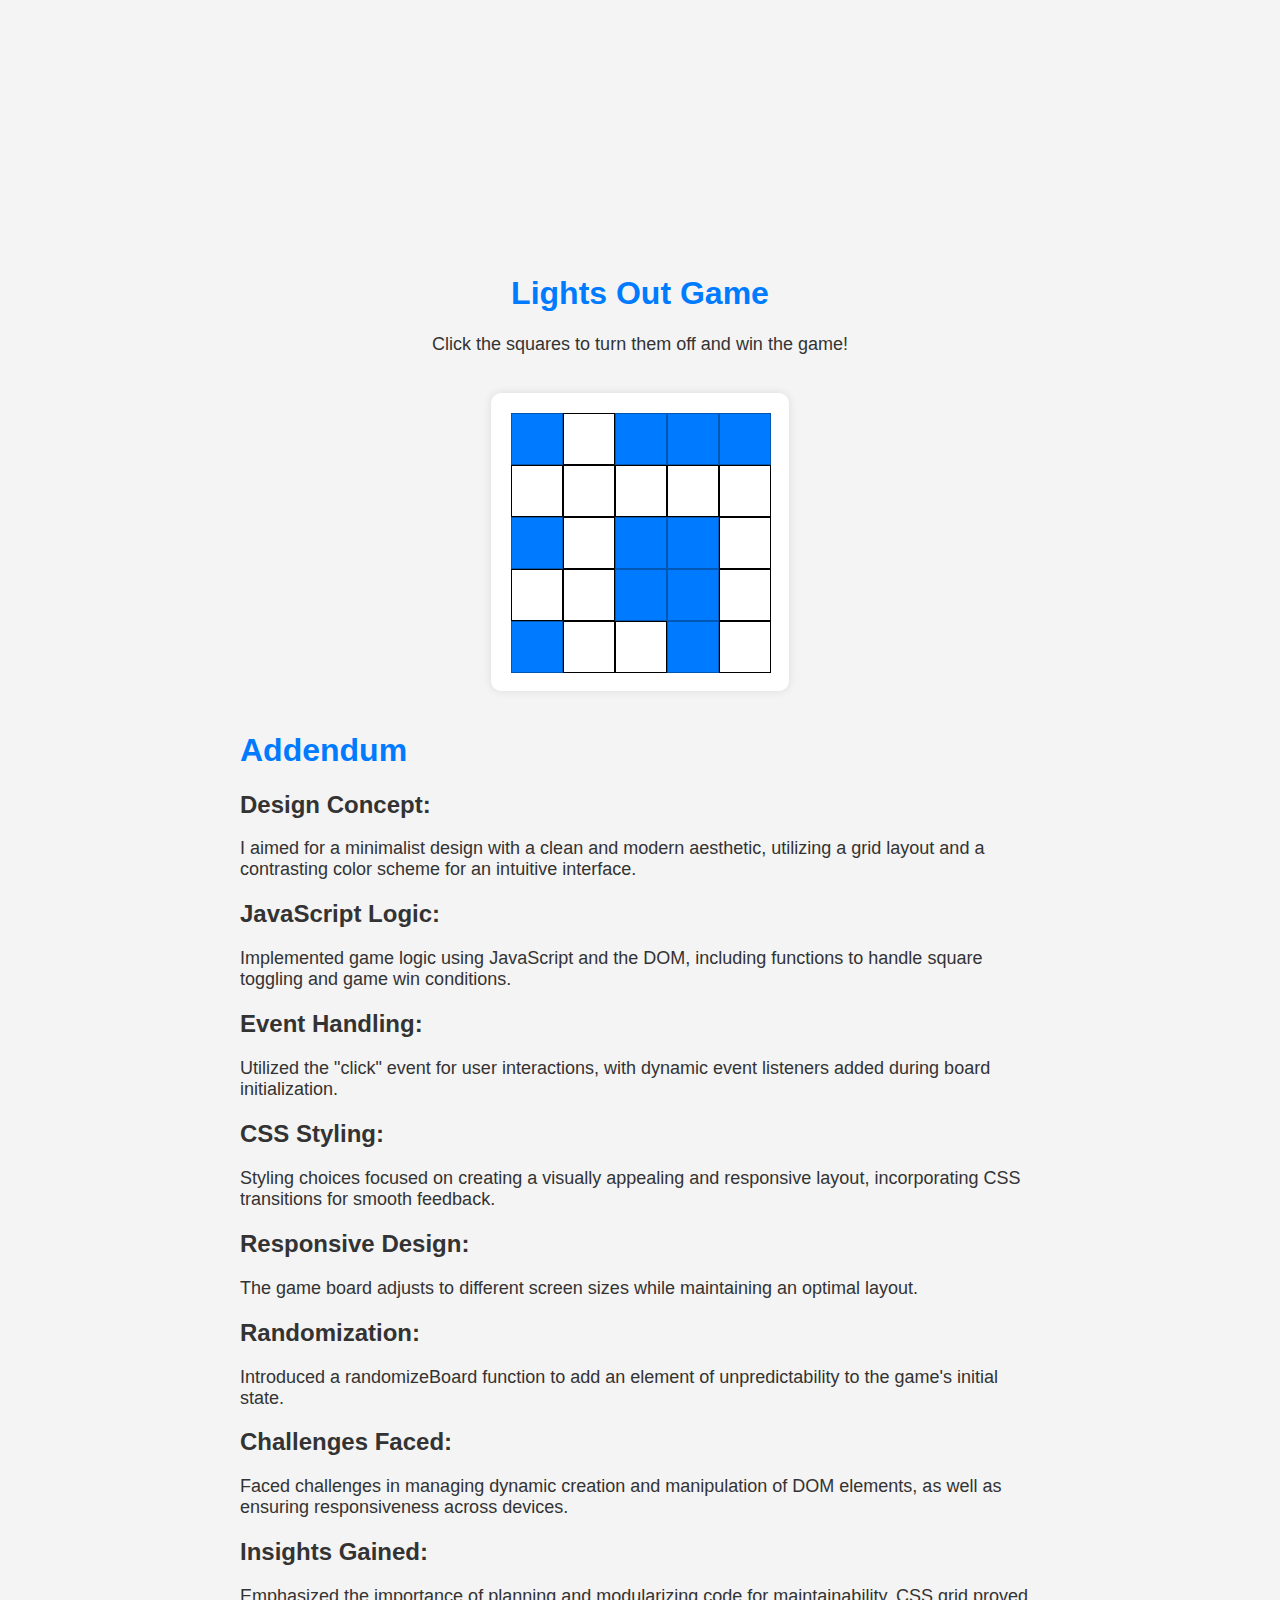
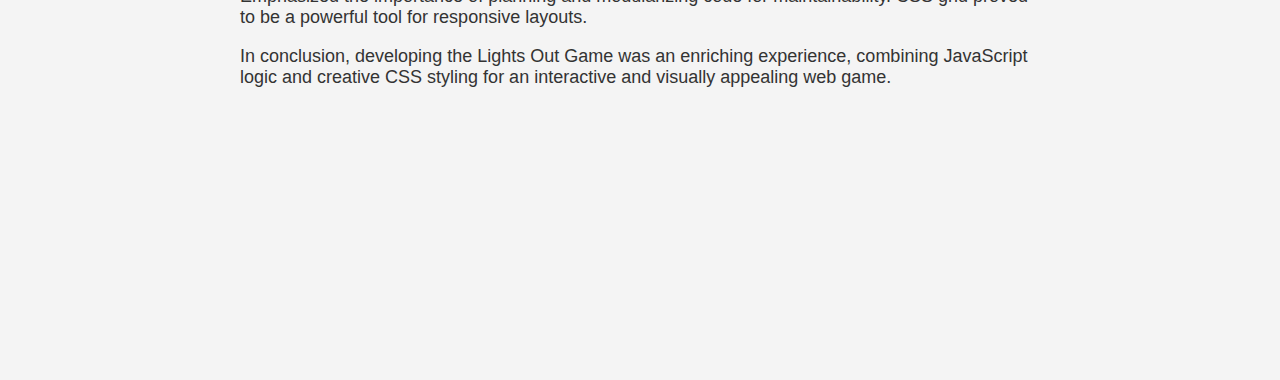
<file: Final/index.html>
<!DOCTYPE html>
<html lang="en">
<head>
    <meta charset="UTF-8">
    <meta name="viewport" content="width=device-width, initial-scale=1.0">
    <link rel="stylesheet" href="styles.css">
    <title>Lights Out Game</title>
</head>
<body>
    <header>
        <h1>Lights Out Game</h1>
        <p>Click the squares to turn them off and win the game!</p>
    </header>
    <div id="board"></div>
    <script src="script.js"></script>
    

    <div class="container">
        <h1>Addendum</h1>

        <section>
            <h2>Design Concept:</h2>
            <p>I aimed for a minimalist design with a clean and modern aesthetic, utilizing a grid layout and a contrasting color scheme for an intuitive interface.</p>
        </section>

        <section>
            <h2>JavaScript Logic:</h2>
            <p>Implemented game logic using JavaScript and the DOM, including functions to handle square toggling and game win conditions.</p>
        </section>

        <section>
            <h2>Event Handling:</h2>
            <p>Utilized the "click" event for user interactions, with dynamic event listeners added during board initialization.</p>
        </section>

        <section>
            <h2>CSS Styling:</h2>
            <p>Styling choices focused on creating a visually appealing and responsive layout, incorporating CSS transitions for smooth feedback.</p>
        </section>

        <section>
            <h2>Responsive Design:</h2>
            <p>The game board adjusts to different screen sizes while maintaining an optimal layout.</p>
        </section>

        <section>
            <h2>Randomization:</h2>
            <p>Introduced a randomizeBoard function to add an element of unpredictability to the game's initial state.</p>
        </section>

        <section>
            <h2>Challenges Faced:</h2>
            <p>Faced challenges in managing dynamic creation and manipulation of DOM elements, as well as ensuring responsiveness across devices.</p>
        </section>

        <section>
            <h2>Insights Gained:</h2>
            <p>Emphasized the importance of planning and modularizing code for maintainability. CSS grid proved to be a powerful tool for responsive layouts.</p>
        </section>

        <p>In conclusion, developing the Lights Out Game was an enriching experience, combining JavaScript logic and creative CSS styling for an interactive and visually appealing web game.</p>
    </div>
</body>
</html>
</file>
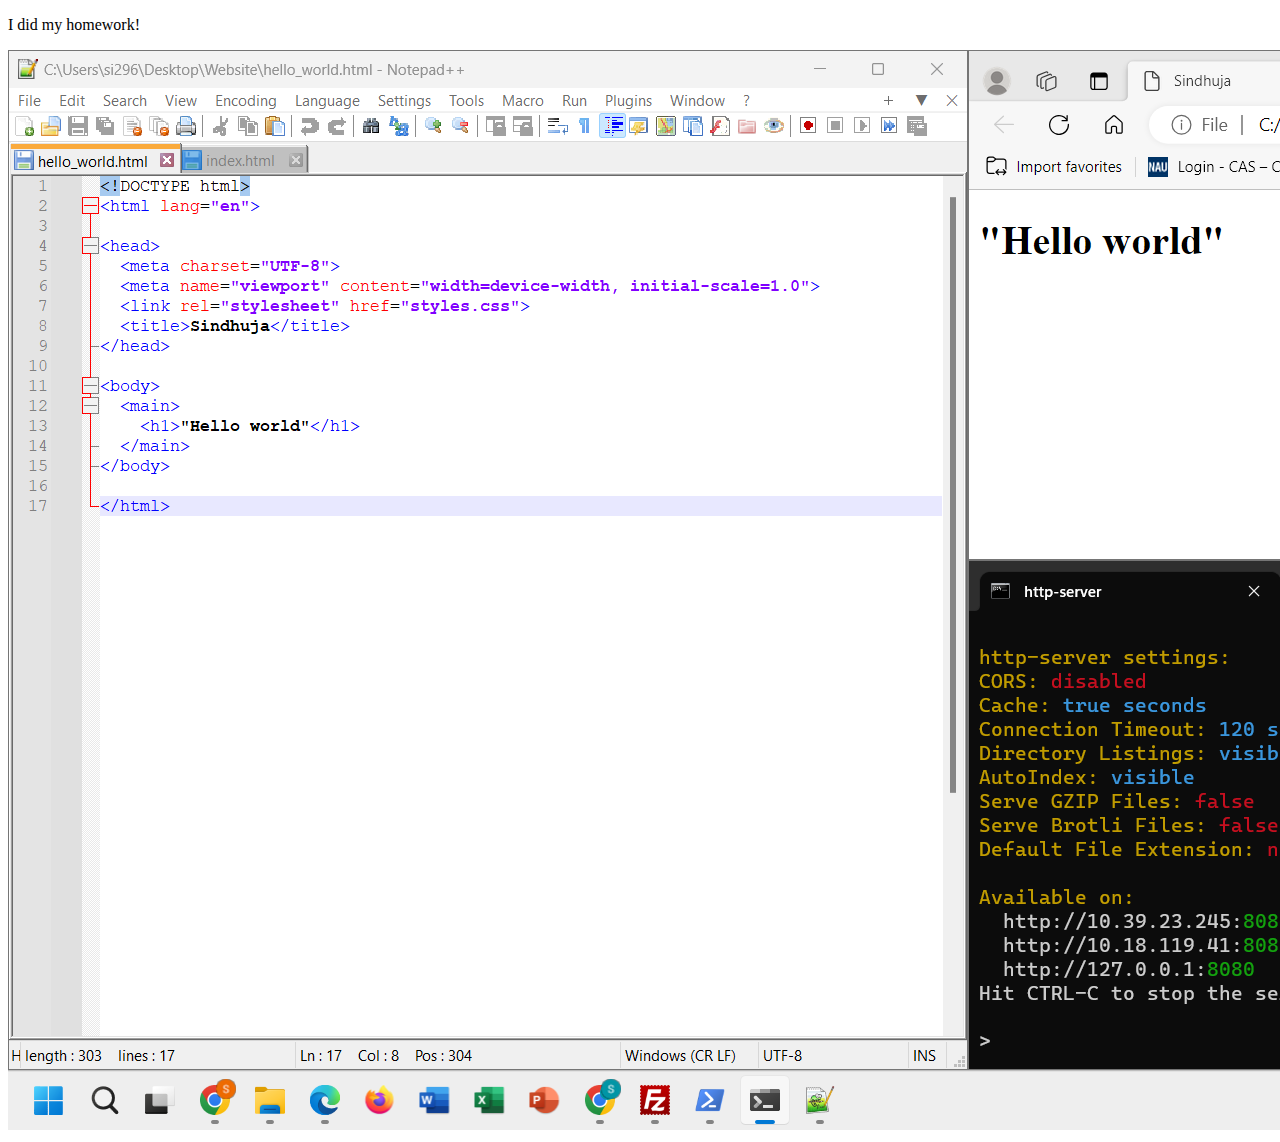
<file: homework/Lab/1/index.html>
<!DOCTYPE html>
<html>
    <head>
        <title>Homework 1</title>
    </head>
    <body>
        <p>
            I did my homework!
        </p>
        <img src="Lab1.jpg">
    </body>
</html>
</file>
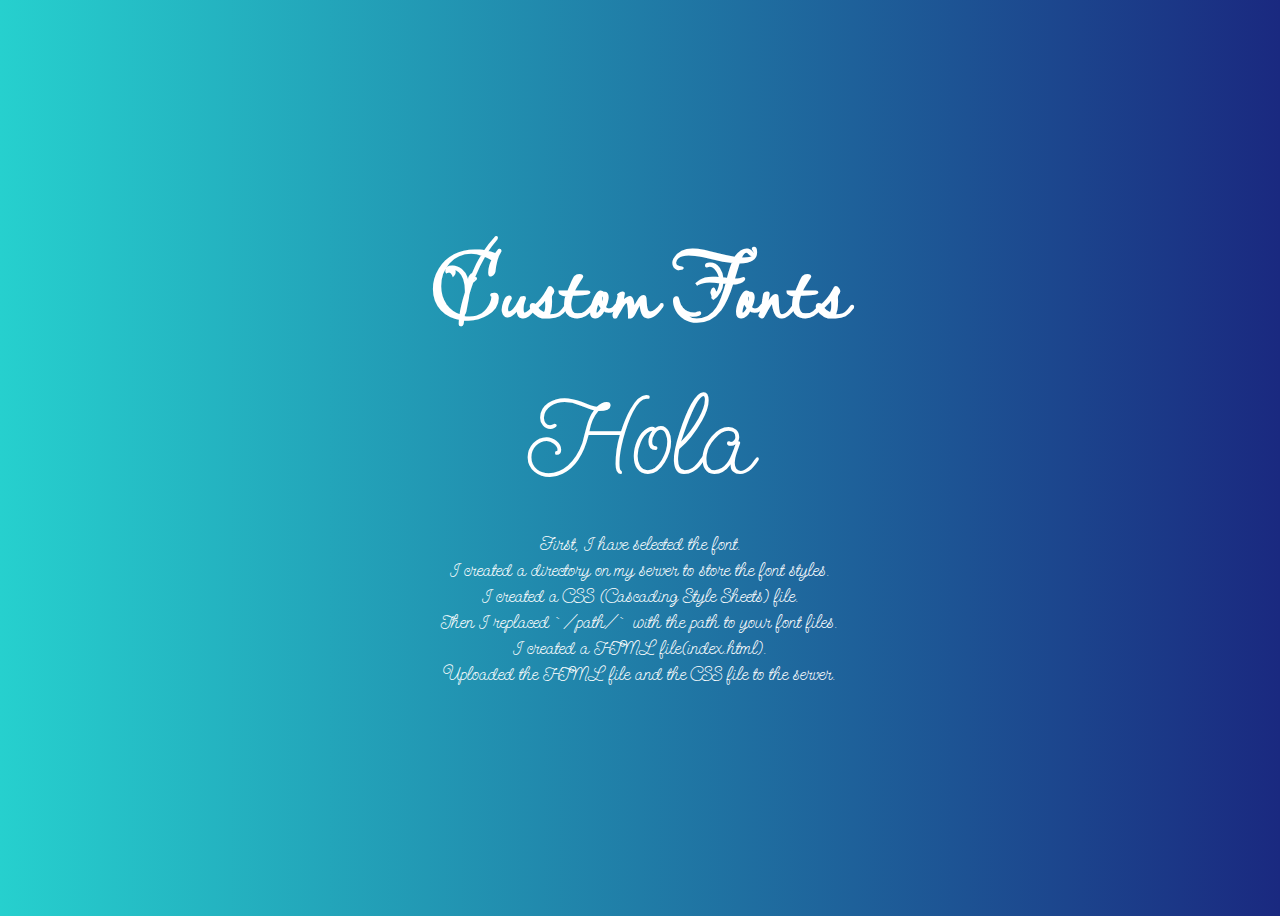
<file: homework/Lab/3/index.html>
<!DOCTYPE html>
<html lang="en">
  <head>
    <meta charset="UTF-8" />
    <meta http-equiv="X-UA-Compatible" content="IE=edge" />
    <meta name="viewport" content="width=device-width, initial-scale=1.0" />
    <link rel="stylesheet" href="style.css" />
    <title>Custom Fonts</title>
  </head>
  <body>
    <h1>Custom Fonts</h1>
    <h2>Hola</h2>
    <p>
      First, I have selected the font.<br>
      I created a directory on my server to store the font styles.<br>
      I created a CSS (Cascading Style Sheets) file.<br>
      Then I replaced `/path/` with the path to your font files.<br>
      I created a HTML file(index.html).<br>
      Uploaded the HTML file and the CSS file to the server.<br>
    </p>
  </body>
</html>
</file>
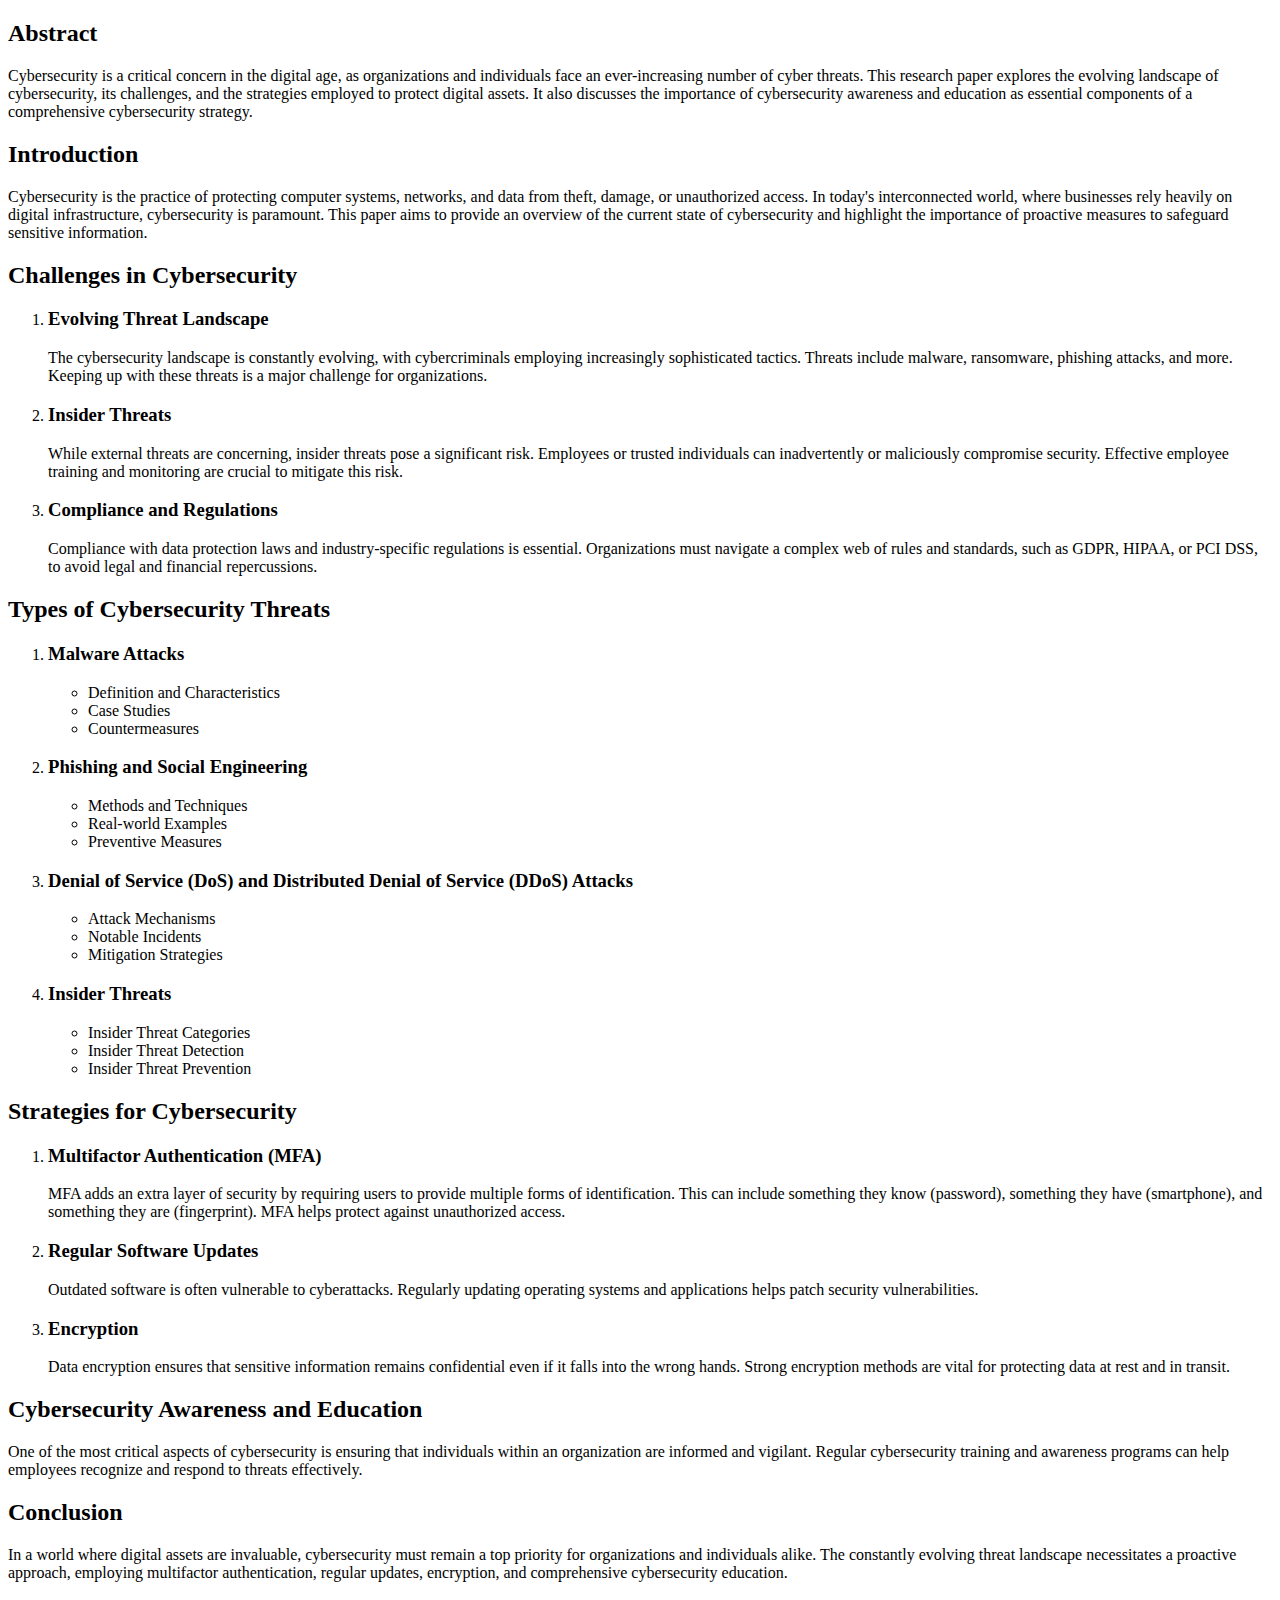
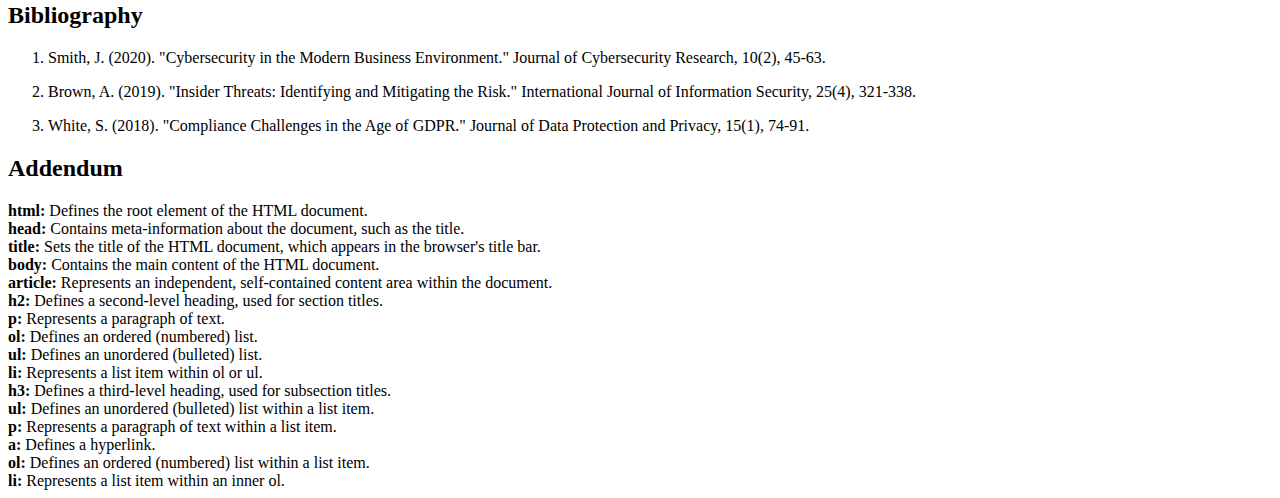
<file: homework/Lab/2/homework.html>
<!DOCTYPE html>
<html>

<head>
    <title>Research Paper on Cybersecurity</title>
</head>

<body>
    <article>

    <h2>Abstract</h2>
    <p>Cybersecurity is a critical concern in the digital age, as organizations and individuals face an ever-increasing number
        of cyber threats. This research paper explores the evolving landscape of cybersecurity, its challenges, and the
        strategies employed to protect digital assets. It also discusses the importance of cybersecurity awareness and
        education as essential components of a comprehensive cybersecurity strategy.</p>

    <h2>Introduction</h2>
    <p>Cybersecurity is the practice of protecting computer systems, networks, and data from theft, damage, or unauthorized
        access. In today's interconnected world, where businesses rely heavily on digital infrastructure, cybersecurity is
        paramount. This paper aims to provide an overview of the current state of cybersecurity and highlight the importance
        of proactive measures to safeguard sensitive information.</p>

    <h2>Challenges in Cybersecurity</h2>
    <ol>
        <li>
            <h3>Evolving Threat Landscape</h3>
            <p>The cybersecurity landscape is constantly evolving, with cybercriminals employing increasingly sophisticated
                tactics. Threats include malware, ransomware, phishing attacks, and more. Keeping up with these threats is a
                major challenge for organizations.</p>
        </li>
        <li>
            <h3>Insider Threats</h3>
            <p>While external threats are concerning, insider threats pose a significant risk. Employees or trusted individuals
                can inadvertently or maliciously compromise security. Effective employee training and monitoring are crucial to
                mitigate this risk.</p>
        </li>
        <li>
            <h3>Compliance and Regulations</h3>
            <p>Compliance with data protection laws and industry-specific regulations is essential. Organizations must navigate a
                complex web of rules and standards, such as GDPR, HIPAA, or PCI DSS, to avoid legal and financial repercussions.</p>
        </li>
    </ol>

    <h2>Types of Cybersecurity Threats</h2>
    <ol>
        <li>
            <h3>Malware Attacks</h3>
            <ul>
                <li>Definition and Characteristics</li>
                <li>Case Studies</li>
                <li>Countermeasures</li>
            </ul>
        </li>
        <li>
            <h3>Phishing and Social Engineering</h3>
            <ul>
                <li>Methods and Techniques</li>
                <li>Real-world Examples</li>
                <li>Preventive Measures</li>
            </ul>
        </li>
        <li>
            <h3>Denial of Service (DoS) and Distributed Denial of Service (DDoS) Attacks</h3>
            <ul>
                <li>Attack Mechanisms</li>
                <li>Notable Incidents</li>
                <li>Mitigation Strategies</li>
            </ul>
        </li>
        <li>
            <h3>Insider Threats</h3>
            <ul>
                <li>Insider Threat Categories</li>
                <li>Insider Threat Detection</li>
                <li>Insider Threat Prevention</li>
            </ul>
        </li>
    </ol>

    <h2>Strategies for Cybersecurity</h2>
    <ol>
        <li>
            <h3>Multifactor Authentication (MFA)</h3>
            <p>MFA adds an extra layer of security by requiring users to provide multiple forms of identification. This can include
                something they know (password), something they have (smartphone), and something they are (fingerprint). MFA
                helps protect against unauthorized access.</p>
        </li>
        <li>
            <h3>Regular Software Updates</h3>
            <p>Outdated software is often vulnerable to cyberattacks. Regularly updating operating systems and applications helps
                patch security vulnerabilities.</p>
        </li>
        <li>
            <h3>Encryption</h3>
            <p>Data encryption ensures that sensitive information remains confidential even if it falls into the wrong hands.
                Strong encryption methods are vital for protecting data at rest and in transit.</p>
        </li>
    </ol>

    <h2>Cybersecurity Awareness and Education</h2>
    <p>One of the most critical aspects of cybersecurity is ensuring that individuals within an organization are informed and
        vigilant. Regular cybersecurity training and awareness programs can help employees recognize and respond to threats
        effectively.</p>

    <h2>Conclusion</h2>
    <p>In a world where digital assets are invaluable, cybersecurity must remain a top priority for organizations and
        individuals alike. The constantly evolving threat landscape necessitates a proactive approach, employing multifactor
        authentication, regular updates, encryption, and comprehensive cybersecurity education.</p>

    <h2>Bibliography</h2>
    <ol>
        <li>
            <p>Smith, J. (2020). "Cybersecurity in the Modern Business Environment." Journal of Cybersecurity Research, 10(2),
                45-63.</p>
        </li>
        <li>
            <p>Brown, A. (2019). "Insider Threats: Identifying and Mitigating the Risk." International Journal of Information
                Security, 25(4), 321-338.</p>
        </li>
        <li>
            <p>White, S. (2018). "Compliance Challenges in the Age of GDPR." Journal of Data Protection and Privacy, 15(1),
                74-91.</p>
        </li>
    </ol>
</article>

<article>
<h2>Addendum</h2>
<b>html: </b> Defines the root element of the HTML document.<br>
<b>head: </b> Contains meta-information about the document, such as the title.<br>
<b>title: </b> Sets the title of the HTML document, which appears in the browser's title bar.<br>
<b>body: </b> Contains the main content of the HTML document.<br>
<b>article: </b> Represents an independent, self-contained content area within the document.<br>
<b>h2: </b> Defines a second-level heading, used for section titles.<br>
<b>p: </b> Represents a paragraph of text.<br>
<b>ol: </b> Defines an ordered (numbered) list.<br>
<b>ul: </b> Defines an unordered (bulleted) list.<br>
<b>li: </b> Represents a list item within ol or ul.<br>
<b>h3: </b> Defines a third-level heading, used for subsection titles.<br>
<b>ul: </b> Defines an unordered (bulleted) list within a list item.<br>
<b>p: </b> Represents a paragraph of text within a list item.<br>
<b>a: </b> Defines a hyperlink.<br>
<b>ol: </b> Defines an ordered (numbered) list within a list item.<br>
<b>li: </b> Represents a list item within an inner ol.<br>

</article>
</body>
</html>
</file>
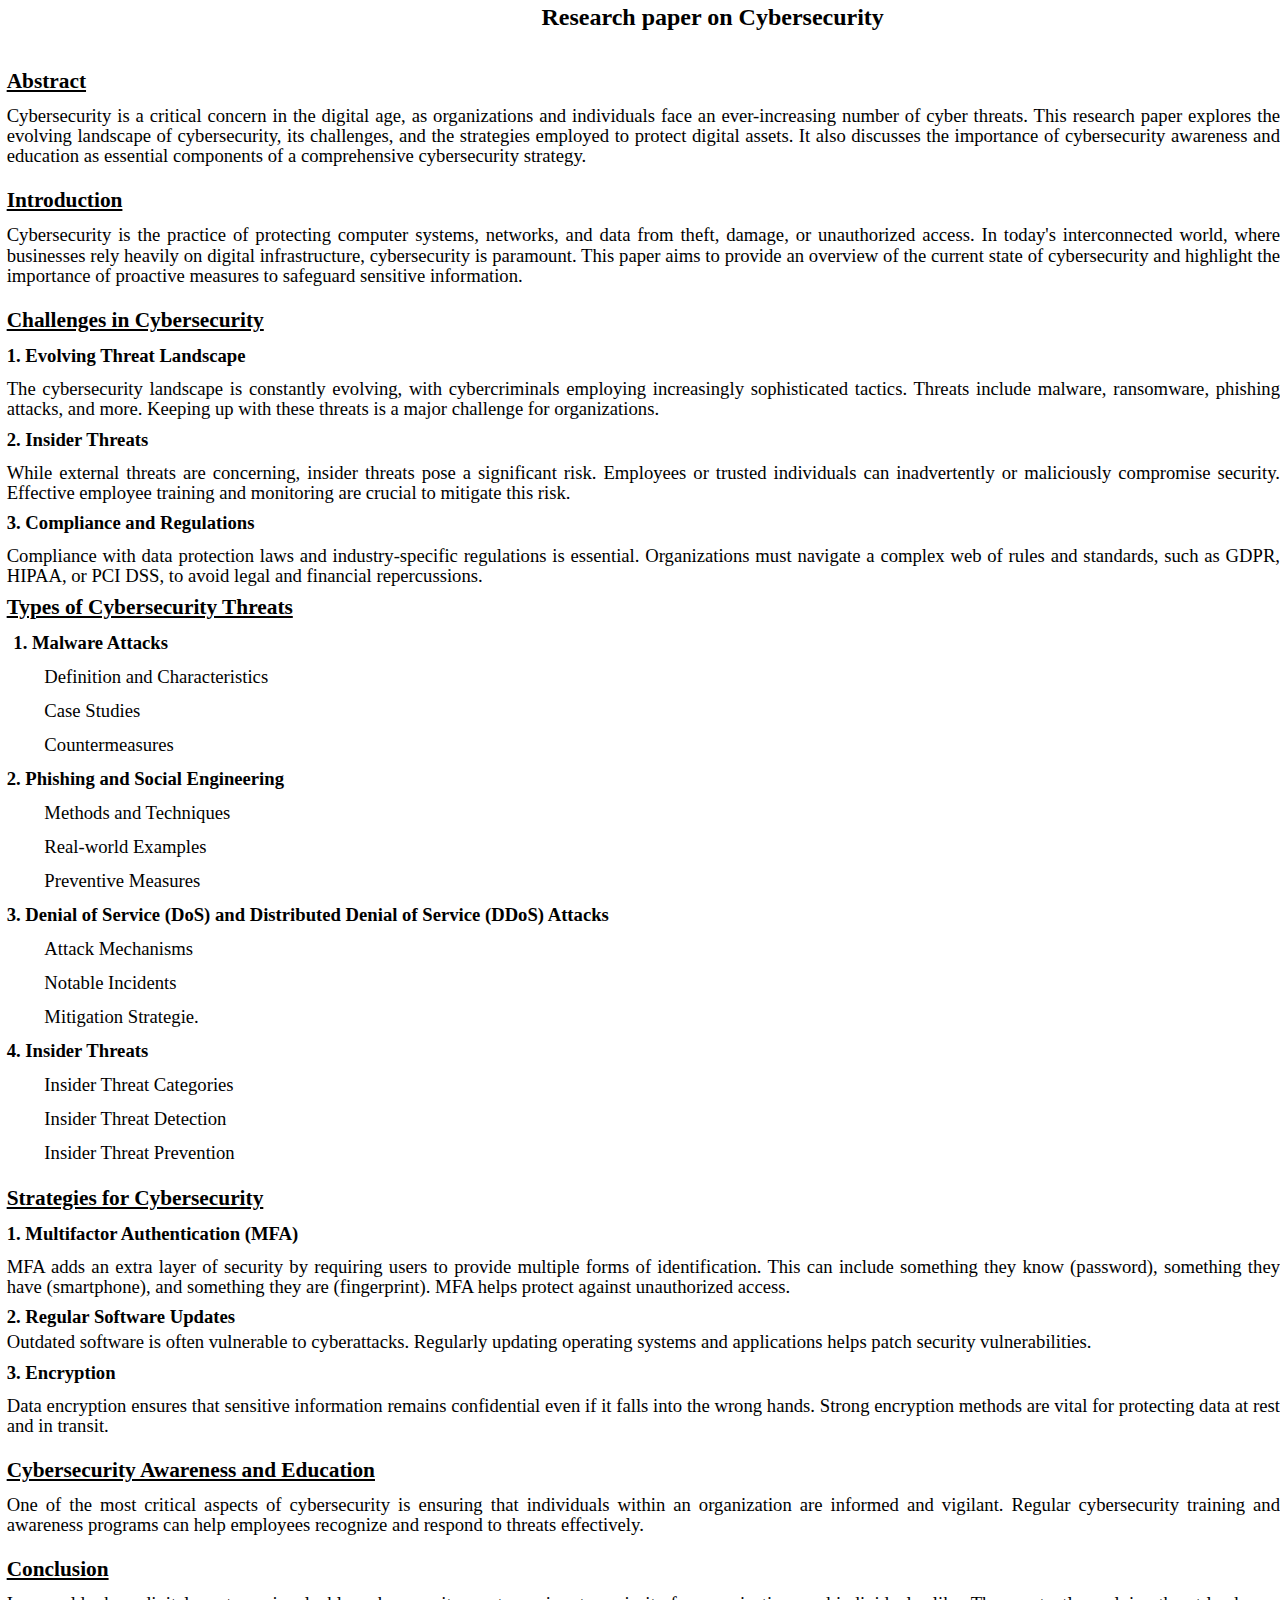
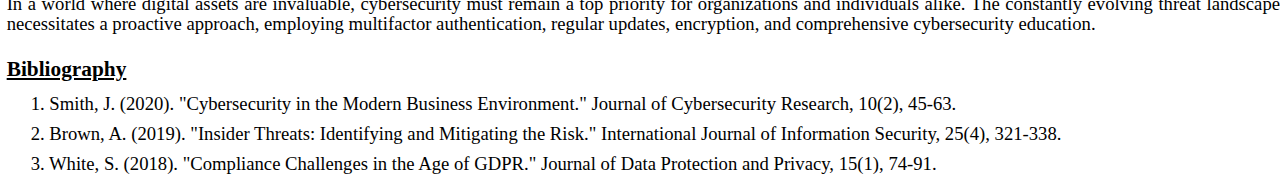
<file: homework/Lab/2/Research paper on Cybersecurity.html>
<!DOCTYPE  html PUBLIC "-//W3C//DTD XHTML 1.0 Transitional//EN" "http://www.w3.org/TR/xhtml1/DTD/xhtml1-transitional.dtd">
<html xmlns="http://www.w3.org/1999/xhtml" xml:lang="en" lang="en"><head><meta http-equiv="Content-Type" content="text/html; charset=utf-8"/><title>Research paper on Cybersecurity</title><meta name="author" content="Sindhuja"/><style type="text/css"> * {margin:0; padding:0; text-indent:0; }
 h1 { color: black; font-family:"Times New Roman", serif; font-style: normal; font-weight: bold; text-decoration: none; font-size: 18pt; }
 h2 { color: black; font-family:"Times New Roman", serif; font-style: normal; font-weight: bold; text-decoration: underline; font-size: 16pt; }
 p { color: black; font-family:"Times New Roman", serif; font-style: normal; font-weight: normal; text-decoration: none; font-size: 14pt; margin:0pt; }
 h3 { color: black; font-family:"Times New Roman", serif; font-style: normal; font-weight: bold; text-decoration: none; font-size: 14pt; }
 li {display: block; }
 #l1 {padding-left: 0pt;counter-reset: c1 1; }
 #l1> li>*:first-child:before {counter-increment: c1; content: counter(c1, decimal)". "; color: black; font-family:"Times New Roman", serif; font-style: normal; font-weight: bold; text-decoration: none; font-size: 14pt; }
 #l1> li:first-child>*:first-child:before {counter-increment: c1 0;  }
 #l2 {padding-left: 0pt;counter-reset: c2 1; }
 #l2> li>*:first-child:before {counter-increment: c2; content: counter(c2, decimal)". "; color: black; font-family:"Times New Roman", serif; font-style: normal; font-weight: bold; text-decoration: none; font-size: 14pt; }
 #l2> li:first-child>*:first-child:before {counter-increment: c2 0;  }
 #l3 {padding-left: 0pt; }
 #l3> li>*:first-child:before {content: " "; color: black; font-family:Symbol, serif; font-style: normal; font-weight: normal; text-decoration: none; font-size: 10pt; }
 #l4 {padding-left: 0pt; }
 #l4> li>*:first-child:before {content: " "; color: black; font-family:Symbol, serif; font-style: normal; font-weight: normal; text-decoration: none; font-size: 10pt; }
 #l5 {padding-left: 0pt; }
 #l5> li>*:first-child:before {content: " "; color: black; font-family:Symbol, serif; font-style: normal; font-weight: normal; text-decoration: none; font-size: 10pt; }
 #l6 {padding-left: 0pt; }
 #l6> li>*:first-child:before {content: " "; color: black; font-family:Symbol, serif; font-style: normal; font-weight: normal; text-decoration: none; font-size: 10pt; }
 li {display: block; }
 #l7 {padding-left: 0pt;counter-reset: d1 1; }
 #l7> li>*:first-child:before {counter-increment: d1; content: counter(d1, decimal)". "; color: black; font-family:"Times New Roman", serif; font-style: normal; font-weight: bold; text-decoration: none; font-size: 14pt; }
 #l7> li:first-child>*:first-child:before {counter-increment: d1 0;  }
 #l8 {padding-left: 0pt;counter-reset: d2 1; }
 #l8> li>*:first-child:before {counter-increment: d2; content: counter(d2, decimal)". "; color: black; font-family:"Times New Roman", serif; font-style: normal; font-weight: normal; text-decoration: none; font-size: 14pt; }
 #l8> li:first-child>*:first-child:before {counter-increment: d2 0;  }
</style></head><body><h1 style="padding-top: 3pt;padding-left: 109pt;text-indent: 0pt;text-align: center;">Research paper on Cybersecurity</h1><p style="text-indent: 0pt;text-align: left;"><br/></p><h2 style="padding-top: 12pt;padding-left: 5pt;text-indent: 0pt;text-align: left;">Abstract</h2><p style="padding-top: 9pt;padding-left: 5pt;text-indent: 0pt;line-height: 108%;text-align: justify;">Cybersecurity is a critical concern in the digital age, as organizations and individuals face an ever-increasing number of cyber threats. This research paper explores the evolving landscape of cybersecurity, its challenges, and the strategies employed to protect digital assets. It also discusses the importance of cybersecurity awareness and education as essential components of a comprehensive cybersecurity strategy.</p><p style="text-indent: 0pt;text-align: left;"><br/></p><h2 style="padding-left: 5pt;text-indent: 0pt;text-align: left;">Introduction</h2><p style="padding-top: 9pt;padding-left: 5pt;text-indent: 0pt;line-height: 108%;text-align: justify;">Cybersecurity is the practice of protecting computer systems, networks, and data from theft, damage, or unauthorized access. In today&#39;s interconnected world, where businesses rely heavily on digital infrastructure, cybersecurity is paramount. This paper aims to provide an overview of the current state of cybersecurity and highlight the importance of proactive measures to safeguard sensitive information.</p><p style="text-indent: 0pt;text-align: left;"><br/></p><h2 style="padding-left: 5pt;text-indent: 0pt;text-align: left;">Challenges in Cybersecurity</h2><ol id="l1"><li data-list-text="1."><h3 style="padding-top: 9pt;padding-left: 18pt;text-indent: -13pt;text-align: justify;">Evolving Threat Landscape</h3><p style="padding-top: 9pt;padding-left: 5pt;text-indent: 0pt;line-height: 108%;text-align: justify;">The cybersecurity landscape is constantly evolving, with cybercriminals employing increasingly sophisticated tactics. Threats include malware, ransomware, phishing attacks, and more. Keeping up with these threats is a major challenge for organizations.</p></li><li data-list-text="2."><h3 style="padding-top: 7pt;padding-left: 18pt;text-indent: -13pt;text-align: justify;">Insider Threats</h3><p style="padding-top: 9pt;padding-left: 5pt;text-indent: 0pt;line-height: 108%;text-align: justify;">While external threats are concerning, insider threats pose a significant risk. Employees or trusted individuals can inadvertently or maliciously compromise security. Effective employee training and monitoring are crucial to mitigate this risk.</p></li><li data-list-text="3."><h3 style="padding-top: 7pt;padding-left: 18pt;text-indent: -13pt;text-align: justify;">Compliance and Regulations</h3><p style="padding-top: 9pt;padding-left: 5pt;text-indent: 0pt;line-height: 108%;text-align: justify;">Compliance with data protection laws and industry-specific regulations is essential. Organizations must navigate a complex web of rules and standards, such as GDPR, HIPAA, or PCI DSS, to avoid legal and financial repercussions.</p><h2 style="padding-top: 6pt;padding-left: 5pt;text-indent: 0pt;text-align: left;">Types of Cybersecurity Threats</h2><ol id="l2"><li data-list-text="1."><h3 style="padding-top: 9pt;padding-left: 27pt;text-indent: -17pt;text-align: left;">Malware Attacks</h3><ul id="l3"><li data-list-text=""><p style="padding-top: 9pt;padding-left: 41pt;text-indent: -18pt;text-align: left;">Definition and Characteristics</p></li><li data-list-text=""><p style="padding-top: 9pt;padding-left: 41pt;text-indent: -18pt;text-align: left;">Case Studies</p></li><li data-list-text=""><p style="padding-top: 9pt;padding-left: 41pt;text-indent: -18pt;text-align: left;">Countermeasures</p></li></ul></li><li data-list-text="2."><h3 style="padding-top: 9pt;padding-left: 18pt;text-indent: -13pt;text-align: left;">Phishing and Social Engineering</h3><ul id="l4"><li data-list-text=""><p style="padding-top: 9pt;padding-left: 41pt;text-indent: -18pt;text-align: left;">Methods and Techniques</p></li><li data-list-text=""><p style="padding-top: 9pt;padding-left: 41pt;text-indent: -18pt;text-align: left;">Real-world Examples</p></li><li data-list-text=""><p style="padding-top: 9pt;padding-left: 41pt;text-indent: -18pt;text-align: left;">Preventive Measures</p></li></ul></li><li data-list-text="3."><h3 style="padding-top: 9pt;padding-left: 18pt;text-indent: -13pt;text-align: left;">Denial of Service (DoS) and Distributed Denial of Service (DDoS) Attacks</h3><ul id="l5"><li data-list-text=""><p style="padding-top: 9pt;padding-left: 41pt;text-indent: -18pt;text-align: left;">Attack Mechanisms</p></li><li data-list-text=""><p style="padding-top: 9pt;padding-left: 41pt;text-indent: -18pt;text-align: left;">Notable Incidents</p></li><li data-list-text=""><p style="padding-top: 9pt;padding-left: 41pt;text-indent: -18pt;text-align: left;">Mitigation Strategie.</p></li></ul></li><li data-list-text="4."><h3 style="padding-top: 9pt;padding-left: 18pt;text-indent: -13pt;text-align: left;">Insider Threats</h3><ul id="l6"><li data-list-text=""><p style="padding-top: 9pt;padding-left: 41pt;text-indent: -18pt;text-align: left;">Insider Threat Categories</p></li><li data-list-text=""><p style="padding-top: 9pt;padding-left: 41pt;text-indent: -18pt;text-align: left;">Insider Threat Detection</p></li><li data-list-text=""><p style="padding-top: 9pt;padding-left: 41pt;text-indent: -18pt;text-align: left;">Insider Threat Prevention</p></li></ul></li></ol></li></ol><p style="text-indent: 0pt;text-align: left;"><br/></p><h2 style="padding-left: 5pt;text-indent: 0pt;text-align: left;">Strategies for Cybersecurity</h2><ol id="l7"><li data-list-text="1."><h3 style="padding-top: 9pt;padding-left: 18pt;text-indent: -13pt;text-align: left;">Multifactor Authentication (MFA)</h3><p style="padding-top: 9pt;padding-left: 5pt;text-indent: 0pt;line-height: 108%;text-align: justify;">MFA adds an extra layer of security by requiring users to provide multiple forms of identification. This can include something they know (password), something they have (smartphone), and something they are (fingerprint). MFA helps protect against unauthorized access.</p></li><li data-list-text="2."><h3 style="padding-top: 7pt;padding-left: 18pt;text-indent: -13pt;text-align: justify;">Regular Software Updates</h3><p style="padding-top: 3pt;padding-left: 5pt;text-indent: 0pt;line-height: 108%;text-align: justify;">Outdated software is often vulnerable to cyberattacks. Regularly updating operating systems and applications helps patch security vulnerabilities.</p></li><li data-list-text="3."><h3 style="padding-top: 7pt;padding-left: 18pt;text-indent: -13pt;text-align: left;">Encryption</h3><p style="padding-top: 9pt;padding-left: 5pt;text-indent: 0pt;line-height: 108%;text-align: justify;">Data encryption ensures that sensitive information remains confidential even if it falls into the wrong hands. Strong encryption methods are vital for protecting data at rest and in transit.</p><p style="text-indent: 0pt;text-align: left;"><br/></p><h2 style="padding-left: 5pt;text-indent: 0pt;text-align: left;">Cybersecurity Awareness and Education</h2><p style="padding-top: 9pt;padding-left: 5pt;text-indent: 0pt;line-height: 108%;text-align: justify;">One of the most critical aspects of cybersecurity is ensuring that individuals within an organization are informed and vigilant. Regular cybersecurity training and awareness programs can help employees recognize and respond to threats effectively.</p><p style="text-indent: 0pt;text-align: left;"><br/></p><h2 style="padding-left: 5pt;text-indent: 0pt;text-align: left;">Conclusion</h2><p style="padding-top: 9pt;padding-left: 5pt;text-indent: 0pt;line-height: 108%;text-align: justify;">In a world where digital assets are invaluable, cybersecurity must remain a top priority for organizations and individuals alike. The constantly evolving threat landscape necessitates a proactive approach, employing multifactor authentication, regular updates, encryption, and comprehensive cybersecurity education.</p><p style="text-indent: 0pt;text-align: left;"><br/></p><h2 style="padding-left: 5pt;text-indent: 0pt;text-align: left;">Bibliography</h2><ol id="l8"><li data-list-text="1."><p style="padding-top: 9pt;padding-left: 41pt;text-indent: -18pt;line-height: 107%;text-align: left;">Smith, J. (2020). &quot;Cybersecurity in the Modern Business Environment.&quot; Journal of Cybersecurity Research, 10(2), 45-63.</p></li><li data-list-text="2."><p style="padding-top: 8pt;padding-left: 41pt;text-indent: -18pt;line-height: 108%;text-align: left;">Brown, A. (2019). &quot;Insider Threats: Identifying and Mitigating the Risk.&quot; International Journal of Information Security, 25(4), 321-338.</p></li><li data-list-text="3."><p style="padding-top: 7pt;padding-left: 41pt;text-indent: -18pt;line-height: 108%;text-align: left;">White, S. (2018). &quot;Compliance Challenges in the Age of GDPR.&quot; Journal of Data Protection and Privacy, 15(1), 74-91.</p></li></ol></li></ol></body></html>
</file>
<file: Final/styles.css>
body {
    font-family: 'Arial', sans-serif;
    background-color: #f4f4f4;
    color: #333;
    margin: 0;
    padding: 0;
    display: flex;
    flex-direction: column;
    align-items: center;
    justify-content: center;
    height: 220vh;
}

.container {
    max-width: 800px;
    margin: 0 auto;
    padding: 20px;
}
header {
    text-align: center;
    margin-bottom: 20px;
}

h1 {
    color: #007BFF;
}

p {
    font-size: 18px;
}

#board {
    display: grid;
    grid-template-columns: repeat(5, 50px);
    grid-template-rows: repeat(5, 50px);
    gap: 2px;
    background-color: #fff;
    padding: 20px;
    border-radius: 10px;
    box-shadow: 0 0 10px rgba(0, 0, 0, 0.1);
}

.square {
    width: 50px;
    height: 50px;
    background-color: #fff;
    border: 1px solid #000;
    cursor: pointer;
    transition: background-color 0.3s ease-in-out;
}

.is-off {
    background-color: #007BFF;
    border: 1px solid #0056b3;
}
</file>
<file: homework/Lab/3/style.css>
@font-face {
  font-family: 'Lavishly';
  src: url(LavishlyYours-Regular.ttf);
}
@font-face {
  font-family: 'send_flowers';
  src: url(SendFlowers-Regular.ttf);
  font-weight: normal;
}
@font-face {
  font-family: 'send_flowers';
  src: url(SendFlowers-Regular.ttf);
  font-weight: bold;
}

body {
  height: 100vh;
  display: flex;
  align-items: center;
  justify-content: center;
  flex-direction: column;
  background: #1a2980; /* fallback for old browsers */
  background: -webkit-linear-gradient(
    to right,
    #26d0ce,
    #1a2980
  ); /* Chrome 10-25, Safari 5.1-6 */
  background: linear-gradient(
    to right,
    #26d0ce,
    #1a2980
  ); /* W3C, IE 10+/ Edge, Firefox 16+, Chrome 26+, Opera 12+, Safari 7+ */
}
h1 {
  font-size: 6em;
  font-family: Lavishly;
  font-weight: bold;
}

h2 {
  font-family: send_flowers;
  font-size: 7em;
}
h1,
h2 {
  margin: 0;
  color: #fff;
}
p {
  font-family: send_flowers;
  font-size: 1.2em;
  max-width: 50%;
  text-align: center;
  color: #fff;
}
</file>
